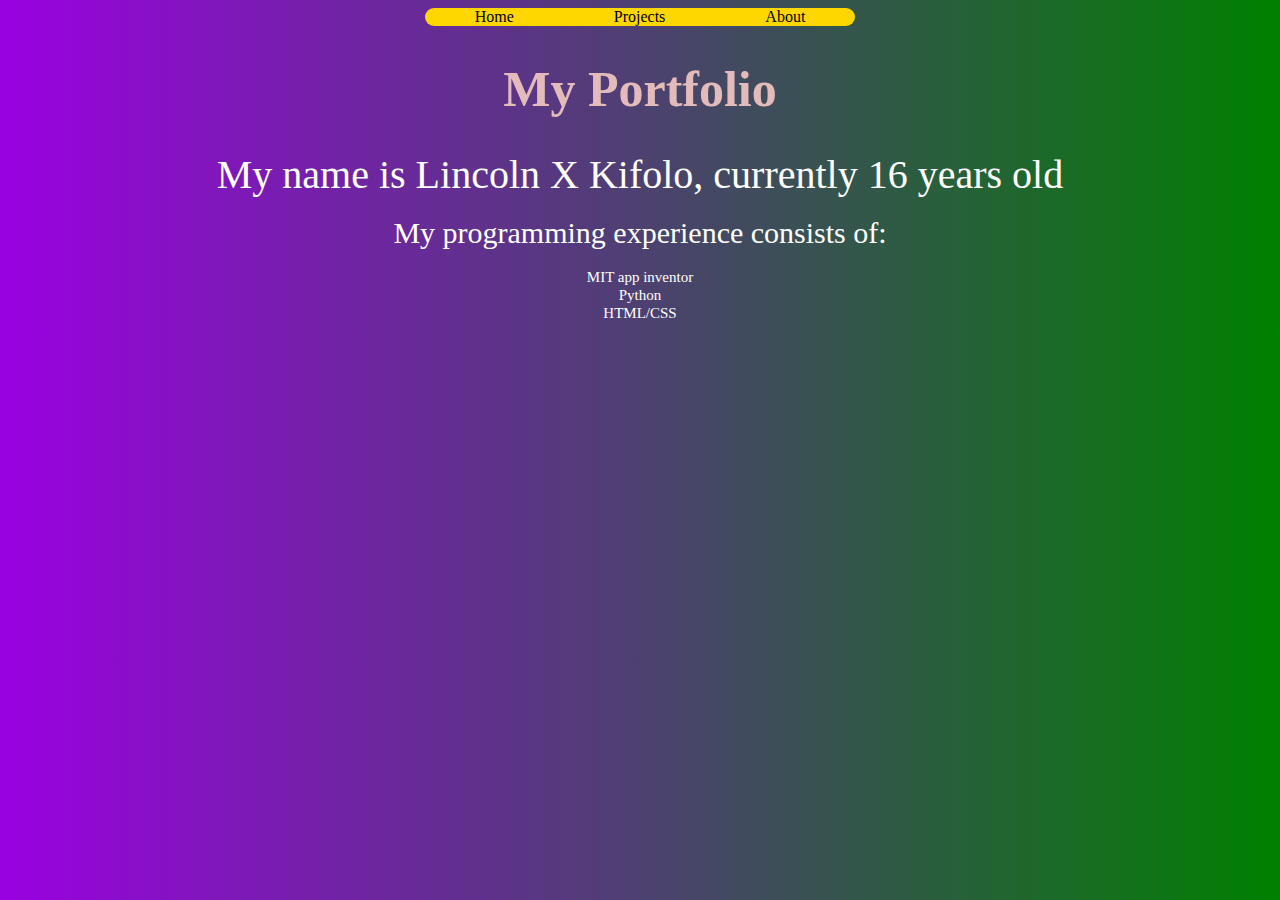
<file: index.html>
<!DOCTYPE html>
<html lang="en">
<head>
    <meta charset="UTF-8">
    <meta name="viewport" content="width=device-width, initial-scale=1.0">
    <title>Document</title>
    <link rel="stylesheet" href="monkeycss.css">
</head>
<body class="balls">
   <div class="navbar">
        <ul>
            <li><a href="index.html">Home</a></li>
            <li><a href="projects.html">Projects</a></li>
            <li><a href="about.html">About</a></li>
        </ul>
    </div> 
    <h1> My Portfolio</h1> 
    
    <div class="fortnite">
        <b1> My name is Lincoln X Kifolo, currently 16 years old</b1>
        <br>
        <br>
        <b2> My programming experience consists of:</b2>
        <br>
        <br>
        <b3> MIT app inventor <br>
            Python <br>
            HTML/CSS <br>
        </b3>
    </div>
</body>
</html>
</file>
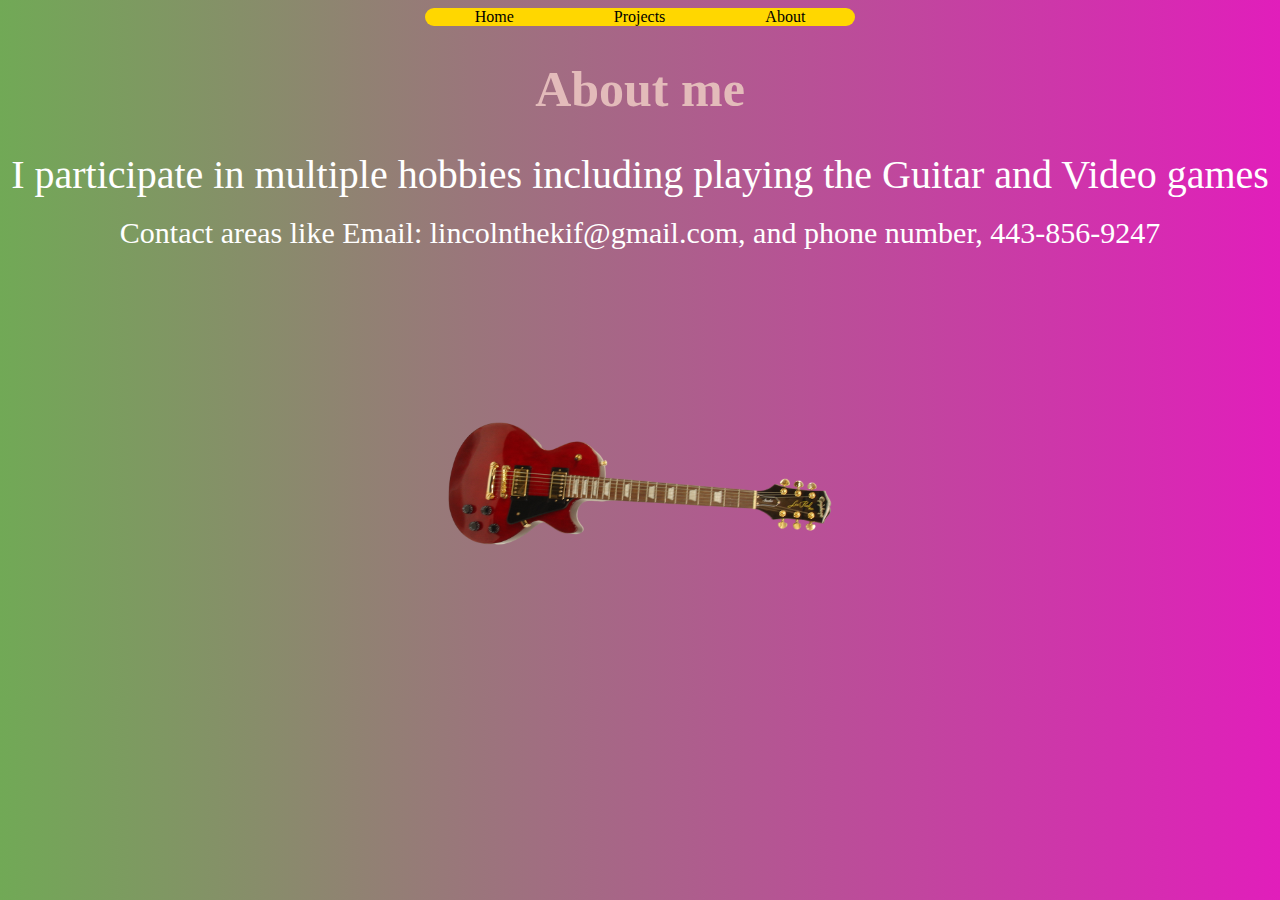
<file: about.html>
<!DOCTYPE html>
<html lang="en">
<head>
    <meta charset="UTF-8">
    <meta name="viewport" content="width=device-width, initial-scale=1.0">
    <title>Document</title>
    <link rel="stylesheet" href="monkeycss.css">
</head>
<body class="erm">
   <div class="navbar">
        <ul>
            <li><a href="index.html">Home</a></li>
            <li><a href="projects.html">Projects</a></li>
            <li><a href="about.html">About</a></li>
        </ul>
    </div> 
    <h1> About me</h1> 
    
    <div class="fortnite">
        <b1>I participate in multiple hobbies including playing the Guitar and Video games</b1>
        <br>
        <br>
        <b2>Contact areas like Email: lincolnthekif@gmail.com, and phone number, 443-856-9247 </b2>
        <br>
        <br>
    </div>
    <img src="redg.png" alt="bagelCode" class="guitar">
</body>
</html>
</file>
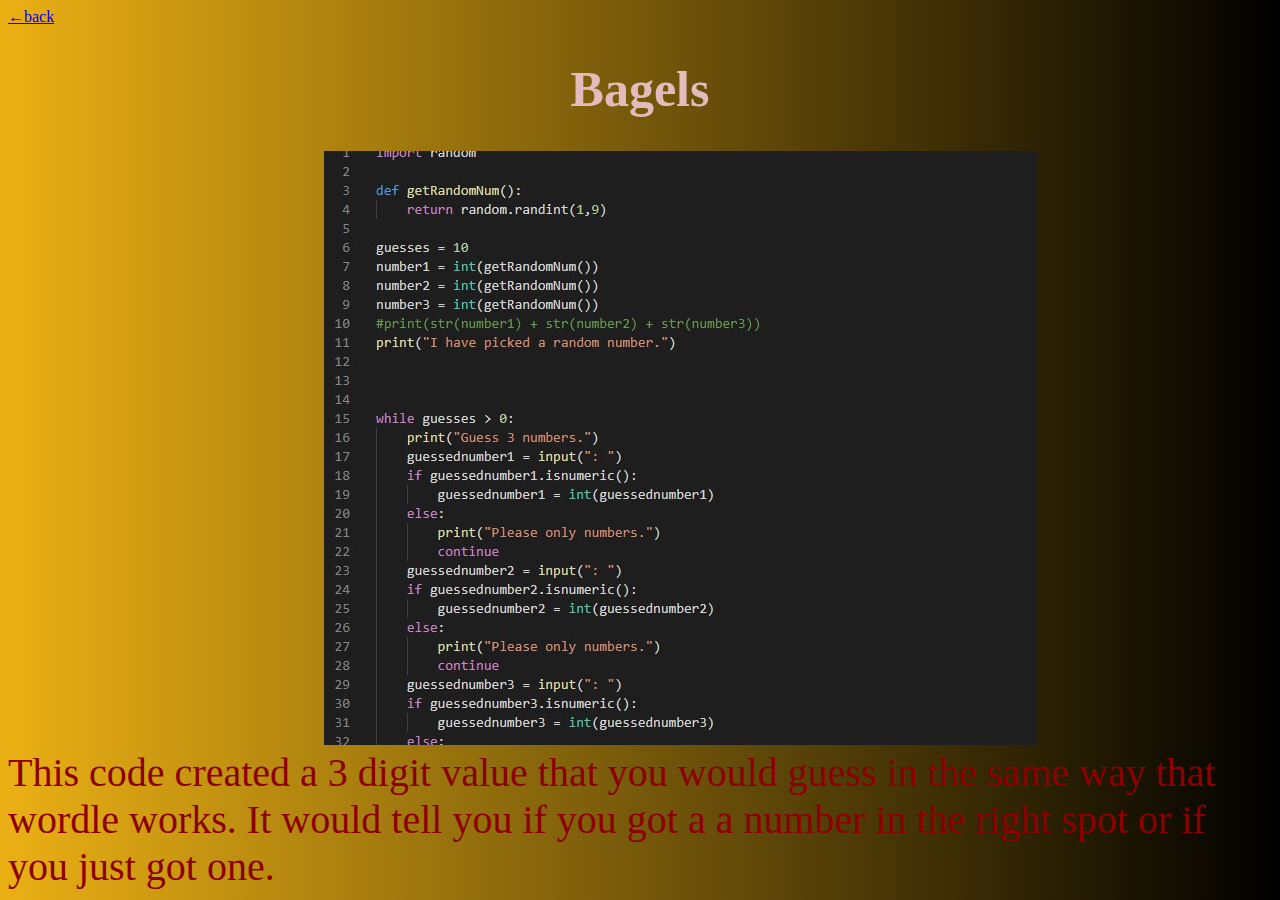
<file: bagels.html>
<!DOCTYPE html>
<html>
<link rel="stylesheet" href="monkeycss.css">
<body class = "body3">
<a href="projects.html">←back</a>
<h1>Bagels</h1>

<div class = "bagelimage">
<img src="bagels.jpg" alt="bagelCode" >
</div>
<b1 class="kingdog">This code created a 3 digit value that you would guess in the same way that wordle works. It would tell you if you got a a number in the right spot or if you just got one.</b1>


</body>

</html>
</file>
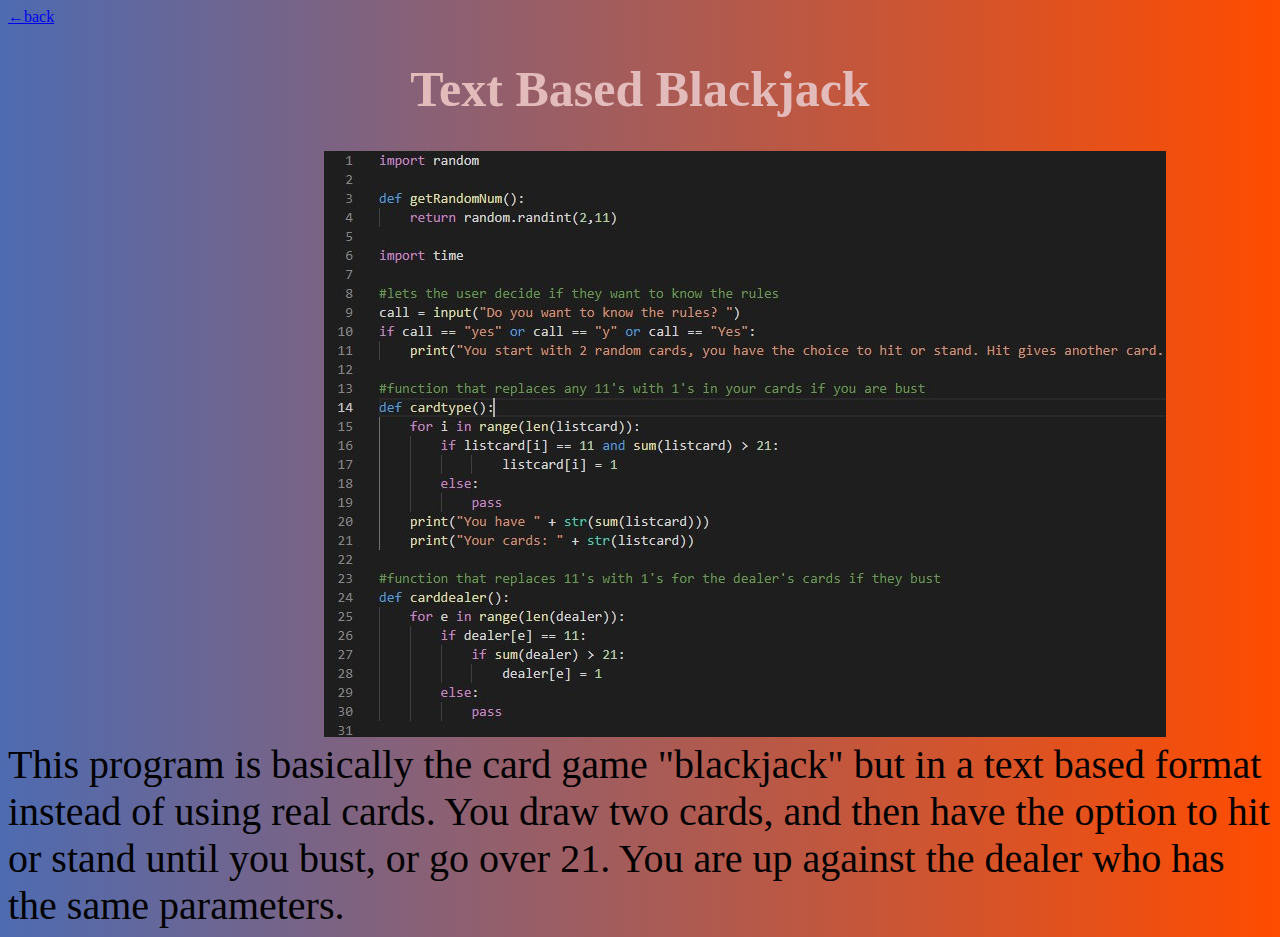
<file: blackjack.html>
<!DOCTYPE html>
<html>
<link rel="stylesheet" href="monkeycss.css">
<body class = "body4">
<a href="projects.html">←back</a>
<h1>Text Based Blackjack</h1>

<div class = "bagelimage">
<img src="blackjack.jpg" alt="blackjack code" >
</div>
<b1 class="kingdog2">This program is basically the card game "blackjack" but in a text based format instead of using real cards. You draw two cards, and then have the option to hit or stand until you bust, or go over 21. You are up against the dealer who has the same parameters.</b1>


</body>

</html>
</file>
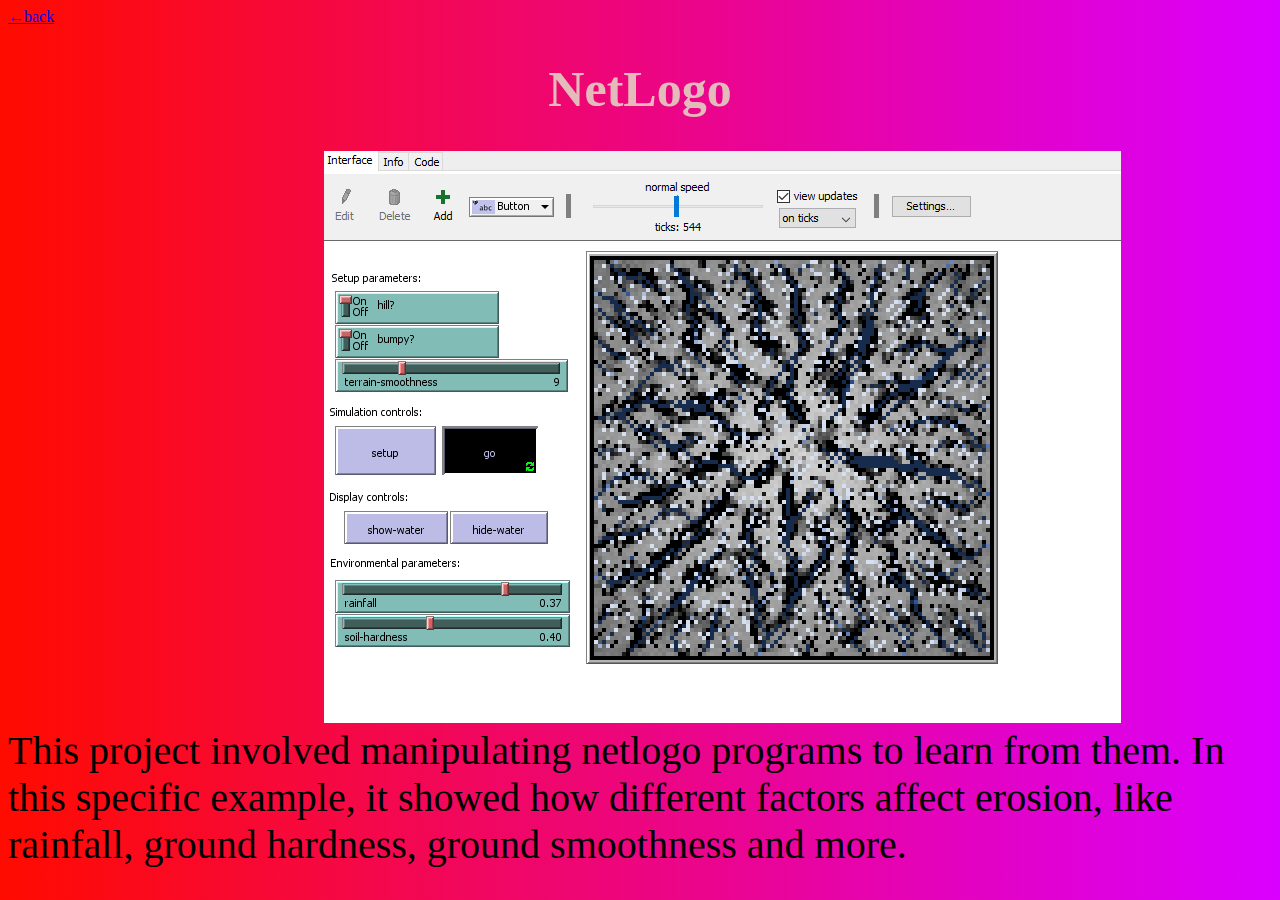
<file: netlogo.html>
<!DOCTYPE html>
<html>
<link rel="stylesheet" href="monkeycss.css">
<body class = "body5">
<a href="projects.html">←back</a>
<h1>NetLogo</h1>

<div class = "bagelimage">
<img src="netlogo.png" alt="bagelCode" >
</div>
<b1 class="kingdoga">This project involved manipulating netlogo programs to learn from them. In this specific example, it showed how different factors affect erosion, like rainfall, ground hardness, ground smoothness and more.</b1>


</body>

</html>
</file>
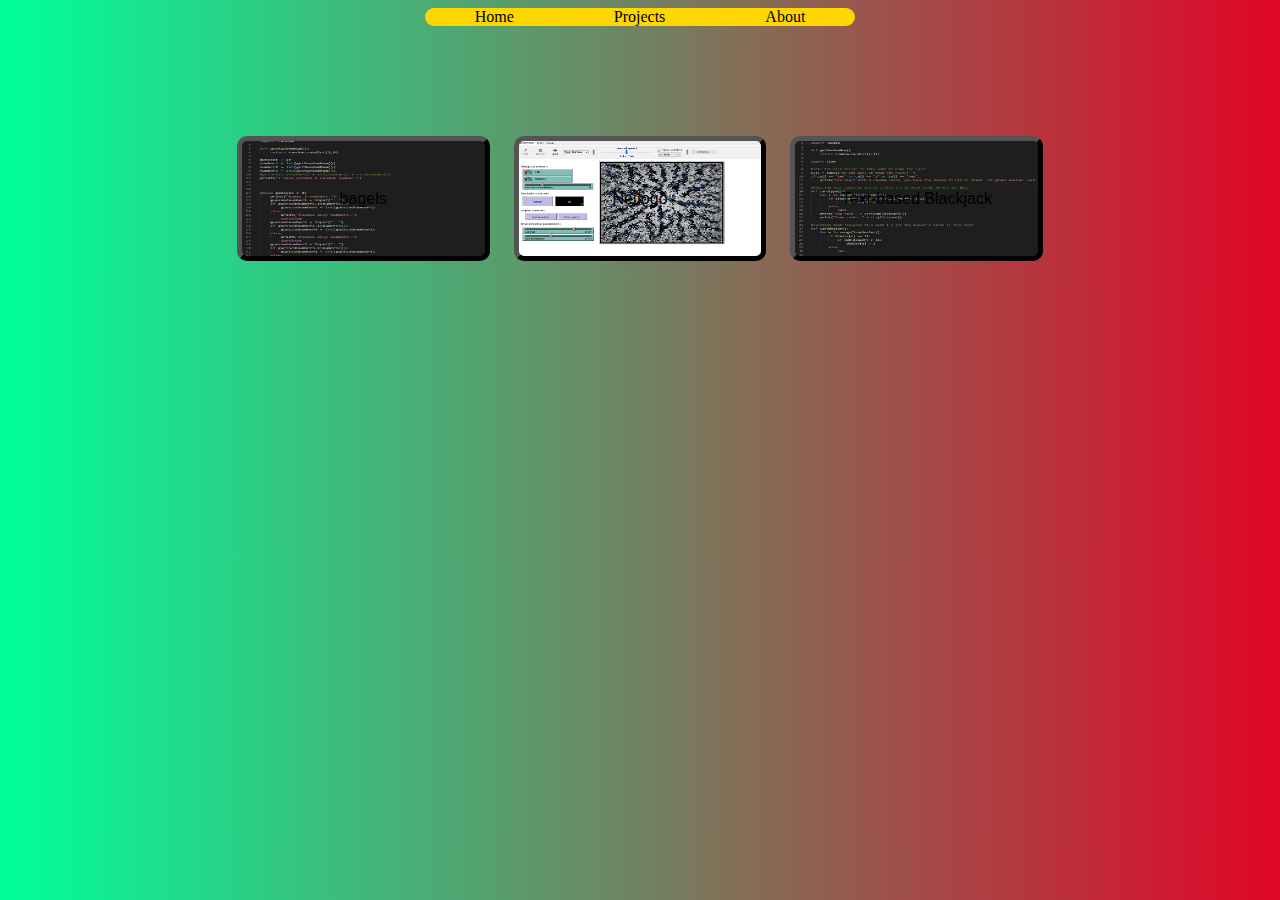
<file: projects.html>
<!DOCTYPE HTML>
<html>
<link rel="stylesheet" href="monkeycss.css">
<body class="body2">
<div class="navbar">
    <ul>
        <li><a href="index.html">Home</a></li>
        <li><a href="projects.html">Projects</a></li>
        <li><a href="about.html">About</a></li>
    </ul>
</div>

<div class= btn_grp>
    <button class = "bagels" id="test">bagels</button>
    <button class = "netlogo" id="gerome">Netlogo</button>
    <button class = "blackjack" id="king">Text-based Blackjack</button>
</div>
<script>

    function myFunction() {
        location.href = "bagels.html";
    }
    function myFunctions() {
        location.href = "blackjack.html";
    }
    function myFunctionsd() {
        location.href = "netlogo.html";
    }

    document.getElementById("test").onclick = function() {myFunction()};
    document.getElementById("king").onclick = function() {myFunctions()};
    document.getElementById("gerome").onclick = function() {myFunctionsd()};

</script>
</body>



</html>
</file>
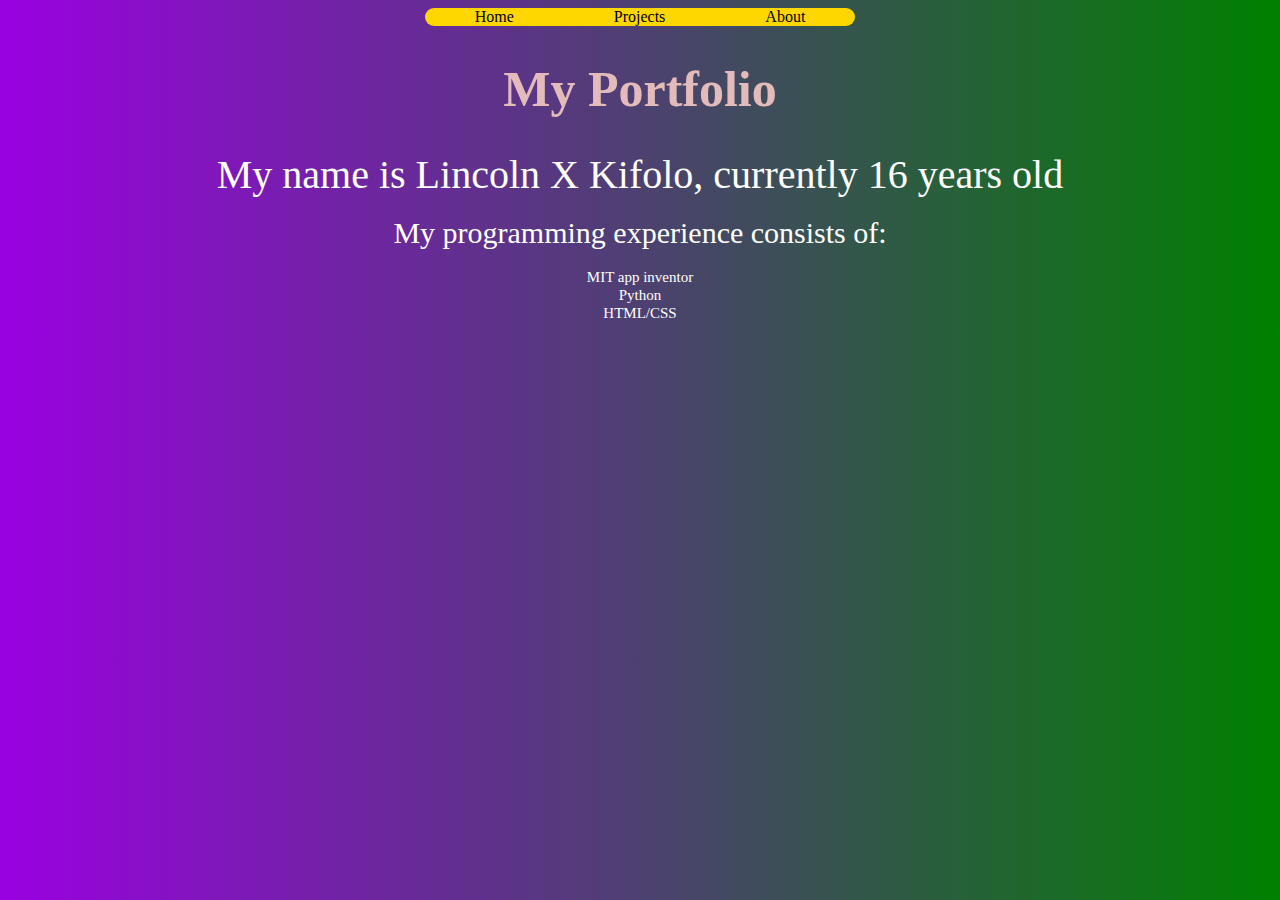
<file: protmonkey.html>
<!DOCTYPE html>
<html lang="en">
<head>
    <meta charset="UTF-8">
    <meta name="viewport" content="width=device-width, initial-scale=1.0">
    <title>Document</title>
    <link rel="stylesheet" href="monkeycss.css">
</head>
<body class="balls">
   <div class="navbar">
        <ul>
            <li><a href="protmonkey.html">Home</a></li>
            <li><a href="Projects.html">Projects</a></li>
            <li><a href="about.html">About</a></li>
        </ul>
    </div> 
    <h1> My Portfolio</h1> 
    
    <div class="fortnite">
        <b1> My name is Lincoln X Kifolo, currently 16 years old</b1>
        <br>
        <br>
        <b2> My programming experience consists of:</b2>
        <br>
        <br>
        <b3> MIT app inventor <br>
            Python <br>
            HTML/CSS <br>
        </b3>
    </div>
</body>
</html>
</file>
<file: monkeycss.css>
.balls{
    color:black;
    background-image: linear-gradient(to right,#9A01E1, green);
}
.body2{
  background-image: linear-gradient(to right, #00FF9B, #E20527)
  
}
ul {
    list-style-type: none;
    width: fit-content;
    margin: 0;
    padding: 0;
    background-color: gold;
    border: black;
    border-radius: 10px;
    overflow: hidden;
  }
.navbar {
  display: flex;
  justify-content: center;
  align-items: center;
  text-align: center;
}
li {
    display:inline;
    text-align: center;
    justify-content: center;
    align-items: center;
    float: left;
}
li a {
display: inline;
  color: black;
  text-align: center;
  padding: 20px 50px;
  text-decoration: none;
}


h1 {
  font-size: 50px;
  color: #E3BBBA;
  text-align: center;
}
b1 {
  color: white;
  font-size: 40px;
  text-align: center;
}
b2 {
  color: white;
  font-size: 30px;
  text-align: center;
}
b3 {
  color: white;
  font-size: 15px;
  text-align: center;
}
.fortnite {
  justify-content: center;
  text-align: center;
}
.btn_grp{
  padding-top: 100px;
  justify-content: center;
  align-items: center;
  text-align: center;
}


.btn_grp button{
  width: 20%;
  height: 125px;
  padding: 10px;
  background-color: white;
  color: black;
  font-size: 16px;
  border-radius: 10px;
  border-color: black;
  border-width: 5px;
  margin: 10px;
}

.btn_grp:after{
  content: "";
  clear: both;
  display: block;
}

.btn_grp button:hover{
  color:white;
  background-color: black;
  box-shadow: 0 12px 16px 0 rgba(0,0,0,0.24), 0 17px 50px 0 rgba(0,0,0,0.19);
  transition-duration: 0.5s;
}

.bagels{
  background-image: url(bagels.jpg);
  background-size: 100% 100%;
  background-repeat: no-repeat;
}

.blackjack {
  background-image: url(blackjack.jpg);
  background-size: 100% 100%;
  background-repeat: no-repeat;
}

.netlogo {
  background-image: url(netlogo.png);
  background-size: 100% 100%;
  background-repeat: no-repeat;
}

.body3 {
  background-image: linear-gradient(to right, #ebb014, black)
}

.bagelimage {
  display: block;
  margin-left: auto;
  margin-right: auto;
  width: 50%;
}

.kingdog {
  color: darkred;
  text-align: center;
}

.kingdog2 {
  color: black;
  text-align: center;
}

.body4 {
  background-image: linear-gradient(to right, #4e6bb1, #ff4c00)

}

.erm {
  background-image: linear-gradient(to right, #71a956, #e11ebb)

}

.guitar {
  display: block;
  margin-left: auto;
  margin-right: auto;
  width: 25%;
  transform: rotate(90deg);
  margin-top: auto;
}

.body5 {
  background-image: linear-gradient(to right, #ff0b00, #da00ff)
}

.kingdoga {
  color: black;
}
</file>
